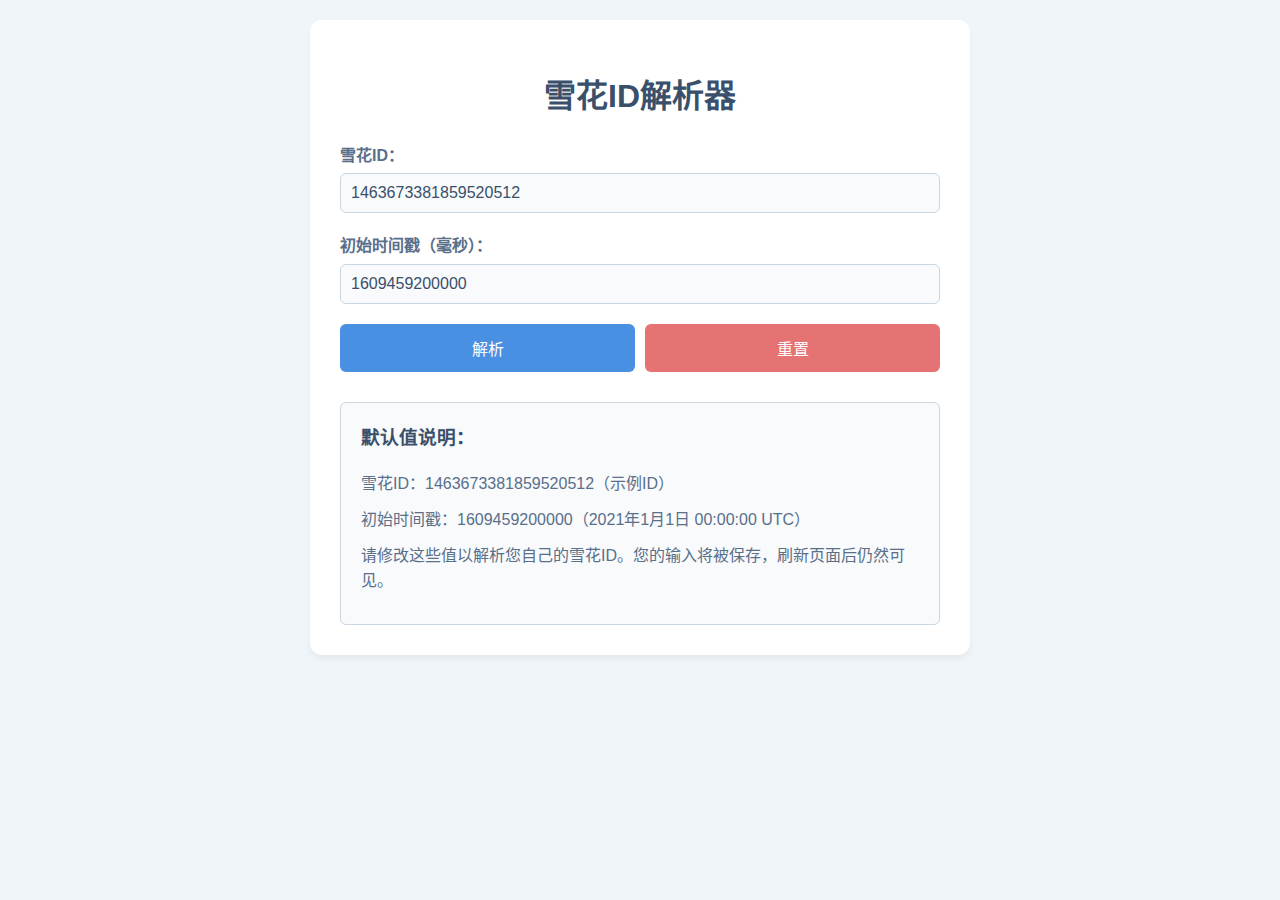
<file: snow.html>
<!DOCTYPE html>
<html lang="zh-CN">
<head>
    <meta charset="UTF-8">
    <meta name="viewport" content="width=device-width, initial-scale=1.0">
    <title>雪花ID解析器</title>
    <style>
        :root {
            --background: #f0f5f9;
            --text: #3a4f6a;
            --text-light: #5a6f8a;
            --primary: #4a90e2;
            --primary-hover: #357abd;
            --secondary: #e57373;
            --secondary-hover: #d35f5f;
            --success: #81c784;
            --error: #e57373;
            --border: #c9d6e5;
            --card-background: #ffffff;
            --input-background: #f8fafc;
        }
        body {
            font-family: -apple-system, BlinkMacSystemFont, "Segoe UI", Roboto, "Helvetica Neue", Arial, sans-serif;
            line-height: 1.6;
            margin: 0;
            padding: 20px;
            background-color: var(--background);
            color: var(--text);
        }
        .container {
            max-width: 600px;
            margin: auto;
            background: var(--card-background);
            padding: 30px;
            border-radius: 12px;
            box-shadow: 0 4px 6px rgba(0, 0, 0, 0.05);
        }
        h1 {
            text-align: center;
            color: var(--text);
            margin-bottom: 20px;
        }
        label {
            display: block;
            margin-bottom: 5px;
            font-weight: bold;
            color: var(--text-light);
        }
        input[type="text"], input[type="number"] {
            width: 100%;
            padding: 10px;
            margin-bottom: 20px;
            border: 1px solid var(--border);
            border-radius: 6px;
            box-sizing: border-box;
            font-size: 16px;
            background-color: var(--input-background);
            color: var(--text);
        }
        .button-group {
            display: flex;
            gap: 10px;
        }
        button {
            flex: 1;
            padding: 12px;
            color: white;
            border: none;
            border-radius: 6px;
            cursor: pointer;
            font-size: 16px;
            transition: background-color 0.3s;
        }
        button[type="submit"] {
            background-color: var(--primary);
        }
        button[type="submit"]:hover {
            background-color: var(--primary-hover);
        }
        button[type="button"] {
            background-color: var(--secondary);
        }
        button[type="button"]:hover {
            background-color: var(--secondary-hover);
        }
        #result {
            margin-top: 30px;
            padding: 20px;
            background-color: var(--input-background);
            border-radius: 6px;
            border: 1px solid var(--border);
        }
        #result h3 {
            margin-top: 0;
            color: var(--text);
        }
        #result p {
            margin: 10px 0;
            color: var(--text-light);
        }
        .toast {
            position: fixed;
            top: 20px;
            right: 20px;
            padding: 10px 20px;
            border-radius: 6px;
            color: white;
            opacity: 0;
            transition: opacity 0.3s;
        }
        .toast.success {
            background-color: var(--success);
        }
        .toast.error {
            background-color: var(--error);
        }
    </style>
</head>
<body>
    <div class="container">
        <h1>雪花ID解析器</h1>
        <form id="snowflakeForm">
            <label for="snowflakeId">雪花ID：</label>
            <input type="text" id="snowflakeId" required>
            
            <label for="epochTimestamp">初始时间戳（毫秒）：</label>
            <input type="number" id="epochTimestamp" required>
            
            <div class="button-group">
                <button type="submit">解析</button>
                <button type="button" id="resetButton">重置</button>
            </div>
        </form>
        <div id="result"></div>
    </div>
    <div id="toast" class="toast"></div>

    <script>
        const defaultSnowflakeId = '1463673381859520512';
        const defaultEpochTimestamp = '1609459200000';

        function loadSavedValues() {
            const savedSnowflakeId = localStorage.getItem('snowflakeId');
            const savedEpochTimestamp = localStorage.getItem('epochTimestamp');

            document.getElementById('snowflakeId').value = savedSnowflakeId || defaultSnowflakeId;
            document.getElementById('epochTimestamp').value = savedEpochTimestamp || defaultEpochTimestamp;
        }

        function saveValues() {
            const snowflakeId = document.getElementById('snowflakeId').value;
            const epochTimestamp = document.getElementById('epochTimestamp').value;

            localStorage.setItem('snowflakeId', snowflakeId);
            localStorage.setItem('epochTimestamp', epochTimestamp);
        }

        function showToast(message, type) {
            const toast = document.getElementById('toast');
            toast.textContent = message;
            toast.className = `toast ${type}`;
            toast.style.opacity = 1;

            setTimeout(() => {
                toast.style.opacity = 0;
            }, 3000);
        }

        function resetForm() {
            document.getElementById('snowflakeId').value = defaultSnowflakeId;
            document.getElementById('epochTimestamp').value = defaultEpochTimestamp;
            document.getElementById('result').innerHTML = getDefaultDescription();
            localStorage.removeItem('snowflakeId');
            localStorage.removeItem('epochTimestamp');
            showToast('已重置为默认值', 'success');
        }

        function getDefaultDescription() {
            return `
                <h3>默认值说明：</h3>
                <p>雪花ID：${defaultSnowflakeId}（示例ID）</p>
                <p>初始时间戳：${defaultEpochTimestamp}（2021年1月1日 00:00:00 UTC）</p>
                <p>请修改这些值以解析您自己的雪花ID。您的输入将被保存，刷新页面后仍然可见。</p>
            `;
        }

        function parseSnowflake(snowflakeId, epochTimestamp) {
            const snowflakeBigInt = BigInt(snowflakeId);
            const epochBigInt = BigInt(epochTimestamp);

            const timestamp = (snowflakeBigInt >> 22n) + epochBigInt;
            const workerId = (snowflakeBigInt >> 12n) & 0x3FFn;
            const sequence = snowflakeBigInt & 0xFFFn;

            const localDate = new Date(Number(timestamp));
            const utcDate = new Date(Number(timestamp));

            return {
                localTime: localDate.toLocaleString(),
                timeZone: Intl.DateTimeFormat().resolvedOptions().timeZone,
                utcTime: utcDate.toUTCString(),
                timestamp: timestamp.toString(),
                workerId: workerId.toString(),
                sequence: sequence.toString()
            };
        }

        window.addEventListener('load', loadSavedValues);

        document.getElementById('snowflakeForm').addEventListener('submit', function(e) {
            e.preventDefault();
            
            const snowflakeId = document.getElementById('snowflakeId').value;
            const epochTimestamp = document.getElementById('epochTimestamp').value;
            
            saveValues();

            try {
                const result = parseSnowflake(snowflakeId, epochTimestamp);
                const resultDiv = document.getElementById('result');

                resultDiv.innerHTML = `
                    <h3>解析结果：</h3>
                    <p>本地时间：${result.localTime} (${result.timeZone})</p>
                    <p>UTC时间：${result.utcTime}</p>
                    <p>时间戳：${result.timestamp}</p>
                    <p>工作机器ID：${result.workerId}</p>
                    <p>序列号：${result.sequence}</p>
                `;

                showToast('解析成功', 'success');
            } catch (error) {
                showToast('解析失败，请检查输入的值是否正确', 'error');
            }
        });

        document.getElementById('resetButton').addEventListener('click', resetForm);

        document.getElementById('result').innerHTML = getDefaultDescription();
    </script>
</body>
</html>
</file>
